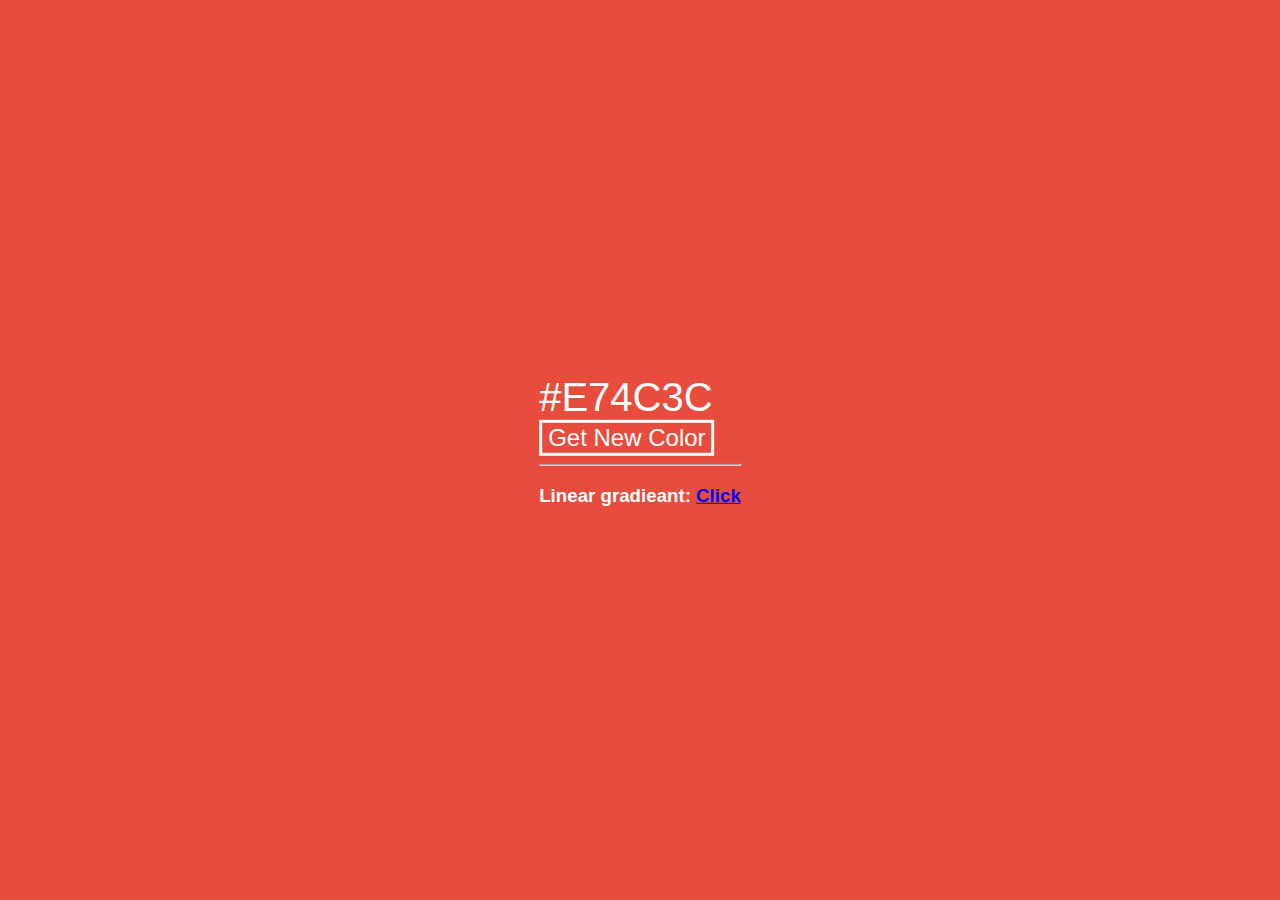
<file: Aman & Siddh's Color Flipper/Color flipper/index.html>
<!DOCTYPE html>
<html lang="en">
<head>
    <meta charset="UTF-8">
    <meta http-equiv="X-UA-Compatible" content="IE=edge">
    <meta name="viewport" content="width=device-width, initial-scale=1.0">
    <title>Random Color</title>
    <link rel="stylesheet" href="app2.css">
</head>
<body>
    <div class="color">
        <span id="hex">#e74c3c</span>
        <button onclick="getNewColor()">Get New Color</button>
        <hr>
        <p>
            <h3>
                Linear gradieant:
                <a href="index2.html">Click</a>
            </h3>
        </p>
    </div>
    <script>
        function getNewColor() {
            var symbols,color;
            symbols = '0123456789ABCDEF';

            color = '#'
            for(var i =0;i<6;i++){
            color = color + symbols[Math.floor(Math.random() * 16)];
            }
            document.body.style.background = color;
            document.getElementById("hex").innerHTML = color;
        }
    </script>
</body>
</html>
</file>
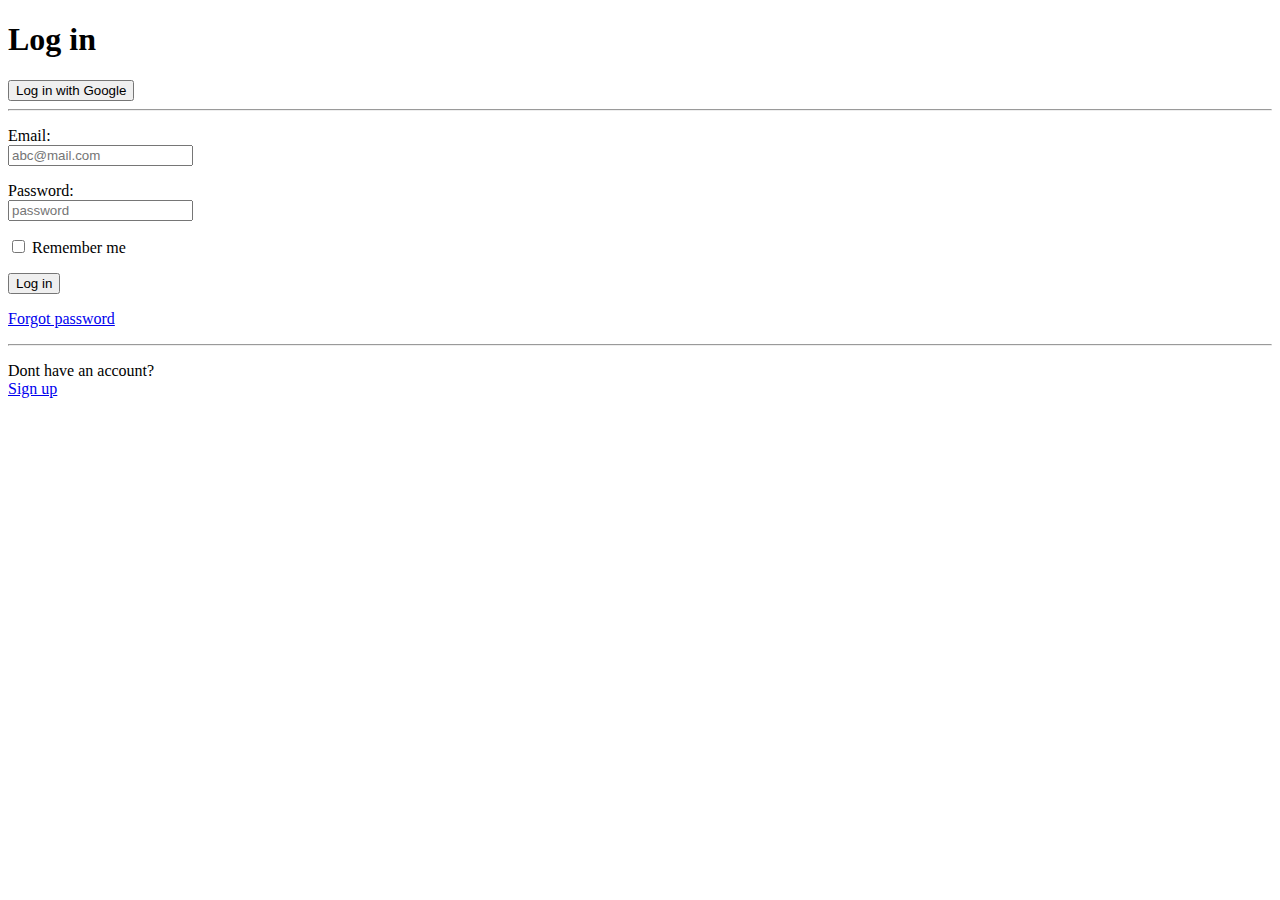
<file: Week 1/Login.html>
<!DOCTYPE html>
<html lang="en">
<head>
    <meta charset="UTF-8">
    <meta http-equiv="X-UA-Compatible" content="IE=edge">
    <meta name="viewport" content="width=device-width, initial-scale=1.0">
    <title>Log in</title>
</head>
<body>
    <h1>Log in</h1>
    <button type="button">Log in with Google</button>
    <hr>
    <form action="">
        <p>
            <label for="mail">Email:</label><br>
            <input type="email" id="mail" placeholder="abc@mail.com" required>
        </p>
        <p>
            <label for="pass">Password:</label><br>
            <input type="password" id="pass" placeholder="password" required>
        </p>
        <p>
            <input type="checkbox" id="cool">
            <label for="cool">Remember me</label>
        </p>
        <button type="submit">Log in</button>
        <p><a href="kkkk">Forgot password</a></p>
    </form>
    <hr>
    <p>
        Dont have an account?<br>
        <a href="Signin.html">Sign up</a>
    </p>
</body>
</html>
</file>
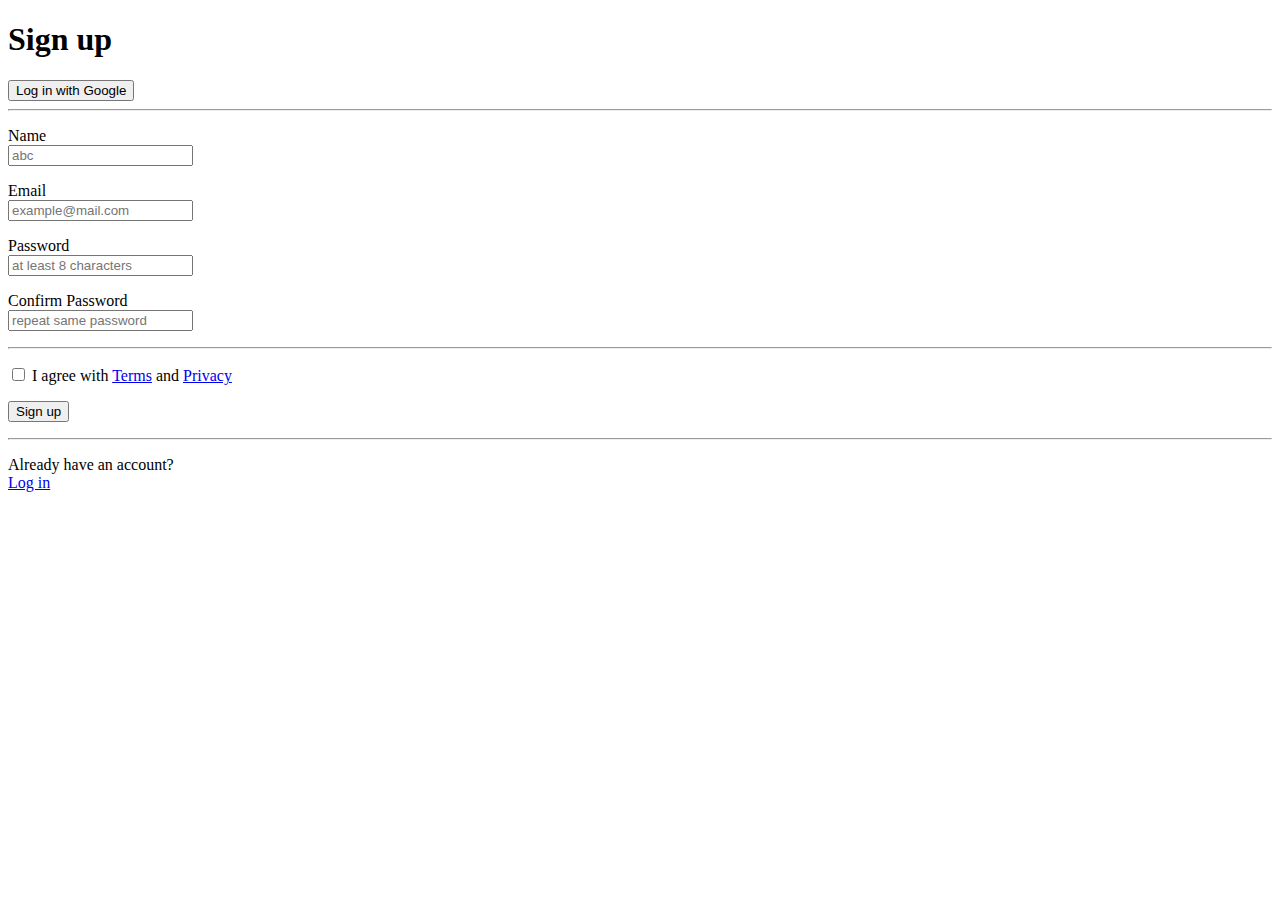
<file: Week 1/Signin.html>
<!DOCTYPE html>
<html lang="en">
<head>
    <meta charset="UTF-8">
    <meta http-equiv="X-UA-Compatible" content="IE=edge">
    <meta name="viewport" content="width=device-width, initial-scale=1.0">
    <title>Sign up</title>
</head>
<body>
    <h1>Sign up</h1>
    <button type="button">Log in with Google</button>
    <hr>
    <form action="">
        <p>
            <label for="nam">Name</label><br>
            <input type="text" placeholder="abc" required>
        </p>
        <p>
            <label for="mail">Email</label><br>
            <input type="email" placeholder="example@mail.com" required>
        </p>
        <p>
            <label for="pass">Password</label><br>
            <input type="password" id="pass" placeholder="at least 8 characters" required>
        </p>
        <p>
            <label for="pas">Confirm Password</label><br>
            <input type="password" id="pas" placeholder="repeat same password" required>
        </p>
        <hr>
        <p>
            <input type="checkbox" id="che" required>
            <label for="che">I agree with <a href="lol">Terms</a> and <a href="lmao">Privacy</a></label>
        </p>
        <p>
            <button type="submit">Sign up</button>
        </p>
    </form>
    <hr>
    <p>
        Already have an account?<br>
        <a href="Login.html">Log in</a>
    </p>
    
</body>
</html>
</file>
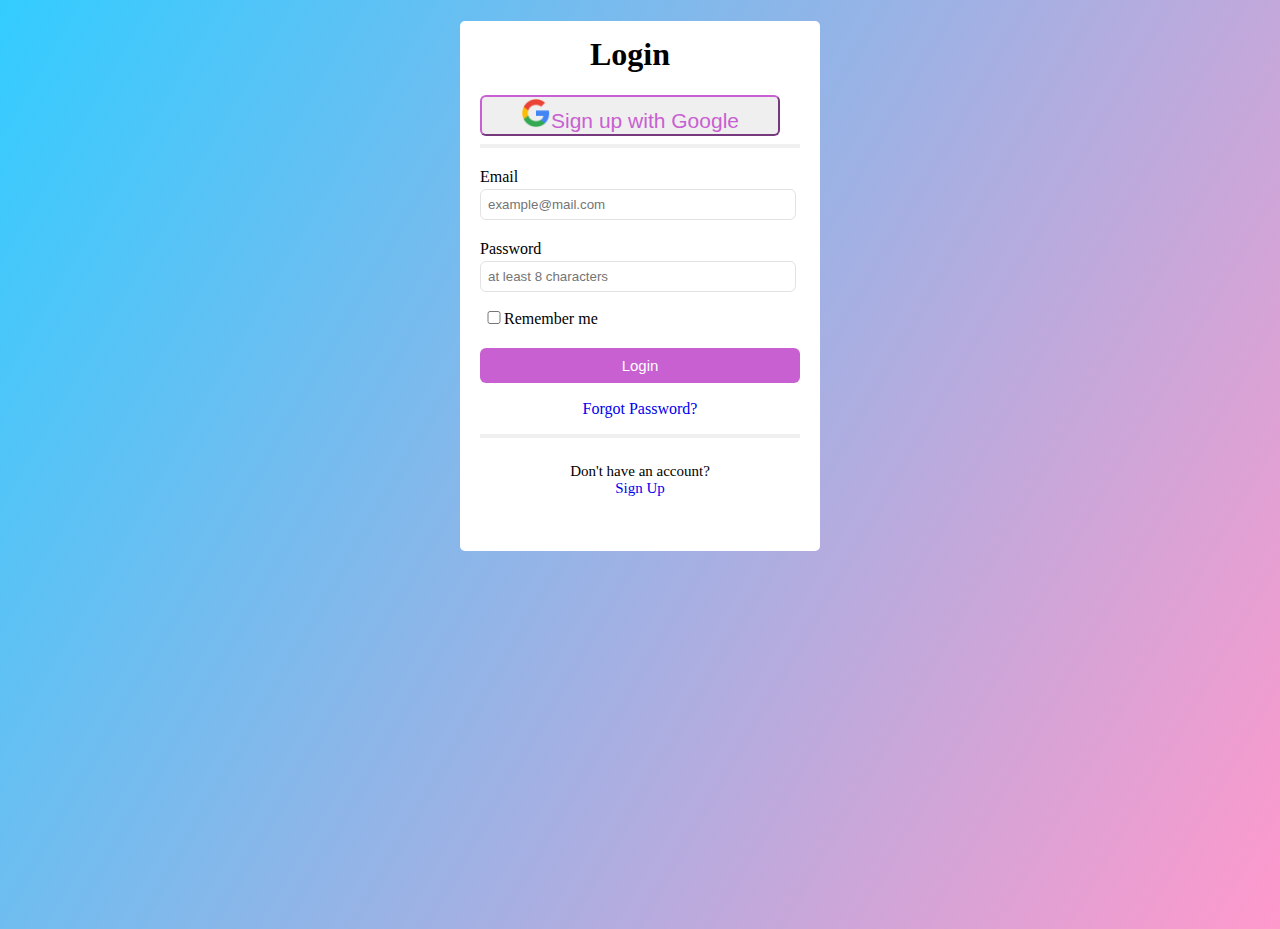
<file: Week 2/Login.html>
<!DOCTYPE html>
<html lang="en">
  <head>
    <meta charset="UTF-8" />
    <meta http-equiv="X-UA-Compatible" content="IE=edge" />
    <meta name="viewport" content="width=device-width, initial-scale=1.0" />
    <link rel="stylesheet" href="app.css" />
    <title>Login Page</title>
  </head>
  <body>
    <div class="signup-box">
    <h1>Login</h1>
    <button type="button" class="google-btn"> <img src="google-logo-png-suite-everything-you-need-know-about-google-newest-0.png" height ="30px" width="30px" />Sign up with Google</button>
    <hr></hr>
    <form>
    <label>Email</label>
    <input type="email" placeholder="example@mail.com" required>
    <label>Password</label>
    <input type="password" placeholder="at least 8 characters" required>
    <div class="abc-box">
    <input type="checkbox"></div> <span>Remember me</span>
    <button class="login-btn">Login</button>
    </form>
    <p class="forgot-pass"><a href="#" class="forgot-pass01">Forgot Password?</a></p>
    <hr></hr>
    <p class="bottom-signup">Don't have an account? <br> <a href="Signin.html" class="bottom-signup01">Sign Up</a> </p>
    </div>    
  </body>
</html>
</file>
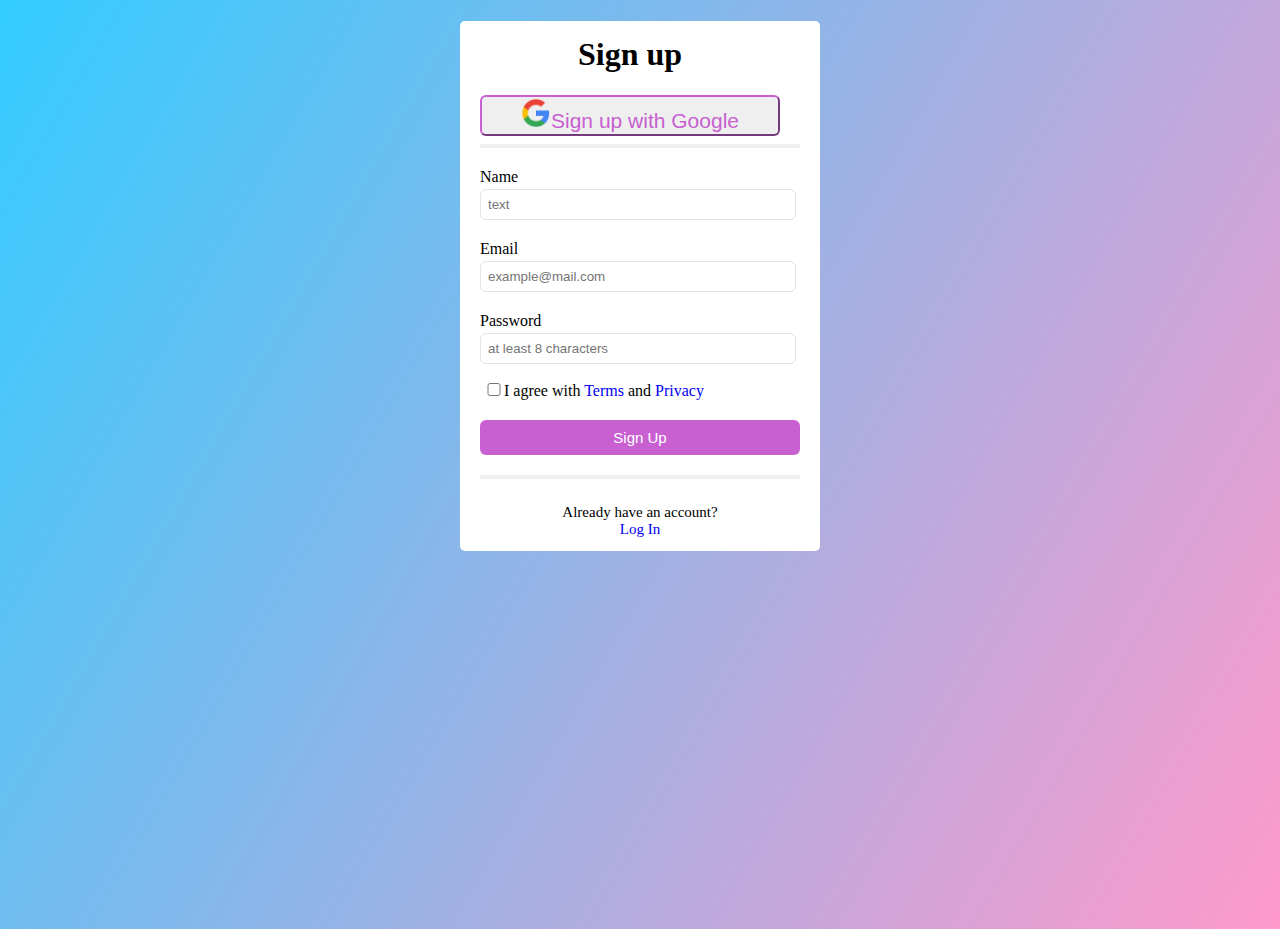
<file: Week 2/Signin.html>
<!DOCTYPE html>
<html lang="en">
  <head>
    <meta charset="UTF-8" />
    <meta http-equiv="X-UA-Compatible" content="IE=edge" />
    <meta name="viewport" content="width=device-width, initial-scale=1.0" />
    <link rel="stylesheet" href="app.css">
    <link rel="preconnect" href="https://fonts.googleapis.com">
<link rel="preconnect" href="https://fonts.gstatic.com" crossorigin>
    <title>Signup Page</title>
  </head>
  <body>
    <div class="signup-box">
    <h1>Sign up</h1>
    <button type="button" class="google-btn"> <img src="google-logo-png-suite-everything-you-need-know-about-google-newest-0.png" height ="30px" width="30px" />Sign up with Google</button>
    <hr></hr>
    <form>
    <label>Name</label>
    <input type="text" placeholder="text" required>
    <label>Email</label>
    <input type="email" placeholder="example@mail.com" required>
    <label>Password</label>
    <input type="password" placeholder="at least 8 characters" required>
    <div class="abc-box">
    <input type="checkbox" required></div><span> I agree with <a href="#" class="terms">Terms</a> and <a href="#" class="privacy">Privacy</a></input></span>
    <button class="signup-btn">Sign Up</button>
    </form>
    <hr></hr>
    <p class="bottom-login">Already have an account? <br> <a href="login.html" class="bottom-login01">Log In</a> </p>
    </div>    
  </body>
</html>
</file>
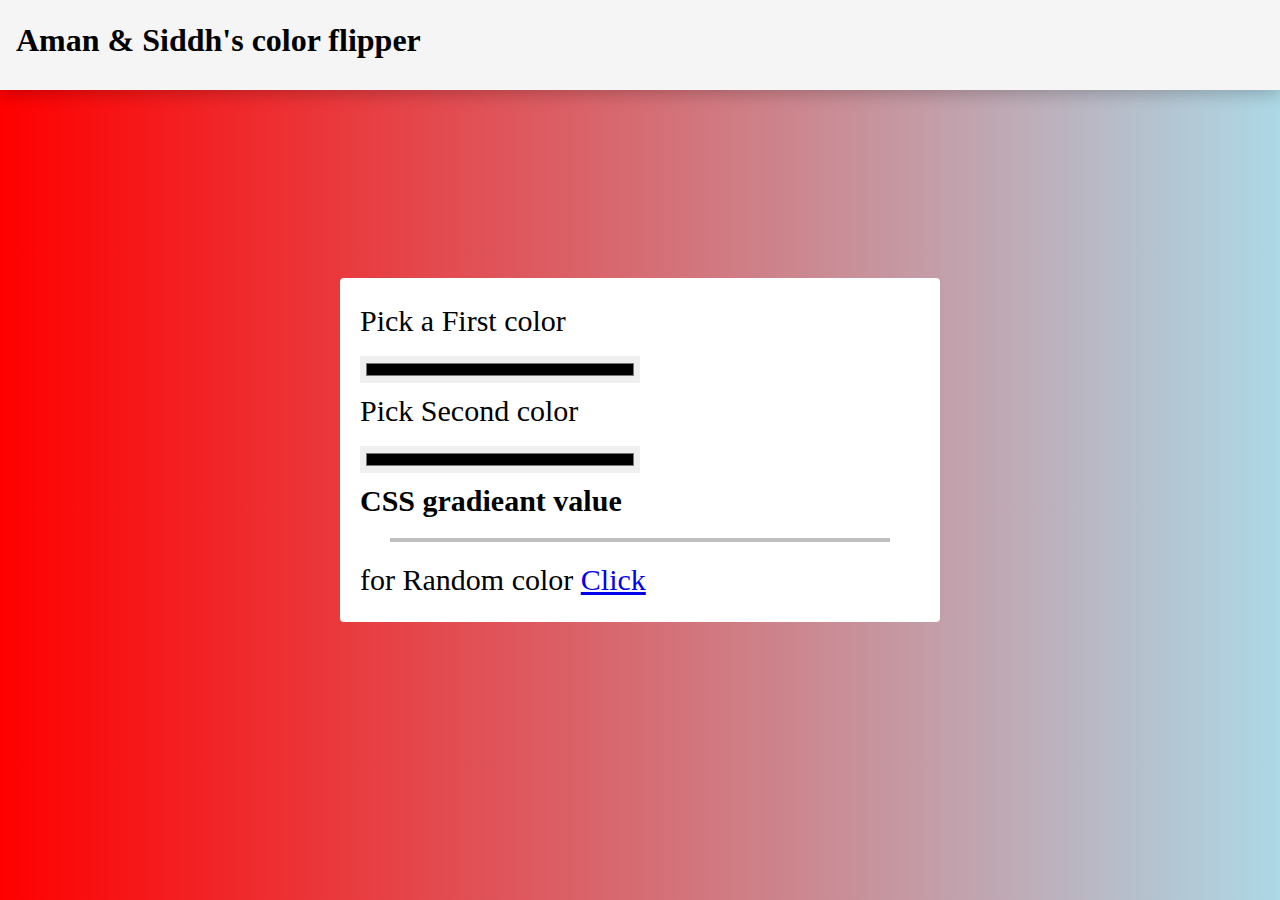
<file: Aman & Siddh's Color Flipper/linear-gradient/index2.html>
<!DOCTYPE html>
<html lang="en">
<head>
    <meta charset="UTF-8">
    <meta http-equiv="X-UA-Compatible" content="IE=edge">
    <meta name="viewport" content="width=device-width, initial-scale=1.0">
    <title>Color flipper</title>
    <link rel="stylesheet" href="app.css">
    <script defer src="lg.js"></script>
</head>
<body id="colorFlipper">
    <header>
        <h1 class="heading">Aman & Siddh's color flipper</h1>
    </header>
    <div class="lgbox">
        <p>
            <label for="firstColor">Pick a First color</label><br>
            <input type="color" id="firstColor"/>
        </p>
        <p>
            <label for="secondColor">Pick Second color</label><br>
            <input type="color" id="secondColor"/>
        </p>
        <p>
            <h4>CSS gradieant value</h4>
        </p>
        <p>
            <div id="gValues"></div>
        </p>
        <hr>
        for Random color
        <a href="index.html">Click</a>
    </div>
</body>
</html>
</file>
<file: Aman & Siddh's Color Flipper/Color flipper/app2.css>
body{
    margin: 0;
    padding: 0;
    background: #e74c3c;
    font-family: 'Trebuchet MS', sans-serif;
}
.color{
    position: absolute;
    top: 50%;
    left: 50%;
    transform: translate(-50%, -50%);
}
#hex{
    display: block;
    color: white;
    font-size: 40px;
    text-transform: uppercase;
}
.color button{
    background: none;
    outline: none;
    color: white;
    border: 3px solid white;
    cursor: pointer;
    font-size: 24px;
}
h3{
    color: white;
}
</file>
<file: Week 2/app.css>
body {
    background: linear-gradient(120deg,#33ccff, #ff99cc);
    font-family: Cambria, Cochin, Georgia, Times, 'Times New Roman', serif;
    height: 100vh;
    overflow: hidden;
  }
  .signup-box {
    width: 360px;
    height: 530px;
    margin: auto;
    background-color: white;
    border: 3px;
    border-radius: 5px;
    box-shadow: pink;
  }
  h1 {
    text-align: center;
    padding-top: 15px;
    margin-left: 20px;
    width: 300px;
  }
  .google-btn {
    text-align: center;
    width: 300px;
    margin-left: 20px;
    vertical-align: center;
    font-size: 21px;
    border-radius: 6px;
    border-color: #c860d1;
    color: #c860d1;
  }
  
  hr {
    width: 320px;
    border: rgb(235, 229, 229);
    padding: 0;
    height: 4px;
    background: #e2e2e2;
    opacity: 50%;
  }
  form {
    width: 300px;
    margin-left: 20px;
  }
  form label {
    display: flex;
    margin-top: 20px;
    margin-bottom: 03px;
    font-size: 16px;
  }
  form input {
    width: 100%;
    padding: 7px;
    border: 1px solid #e2e2e2;
    border-radius: 6px;
    outline: none;
  }
  .abc-box {
    display: inline-block;
  }
  
  input[type="password"] {
    margin-bottom: 16px;
  }
  
  .signup-btn {
    width: 320px;
    height: 35px;
    margin-top: 20px;
    border: none;
    background-color: #c860d1;
    color: white;
    font-family: "Lato", sans-serif;
    font-size: 15px;
    border-radius: 6px;
    margin-bottom: 12px;
  }
  .login-btn {
    width: 320px;
    height: 35px;
    margin-top: 20px;
    border: none;
    background-color: #c860d1;
    color: white;
    font-family: "Lato", sans-serif;
    font-size: 15px;
    border-radius: 6px;
    margin-bottom: 12px;
  }
  .bottom-login {
    text-align: center;
    padding-top: 10px;
    font-size: 15px;
    text-decoration: none;
  }
  .bottom-signup {
    text-align: center;
    padding-top: 10px;
    font-size: 15px;
    text-decoration: none;
  }
  .forgot-pass {
    text-align: center;
    margin-top: 05px;
    text-decoration: none;
    font-weight: 450;
    color: #1865f2;
  }
  .bottom-login01 {
    text-decoration: none;
  }
  .bottom-signup01 {
    text-decoration: none;
  }
  .forgot-pass01 {
    text-decoration: none;
  }
  .terms {
    text-decoration: none;
  }
  .privacy {
    text-decoration: none;
  }
.google-btn:active{
    background-color: #33ccff;
}
.login-btn:active{
    background-color: #33ccff;
}
.signup-btn:active{
    background-color: #33ccff;
}
</file>
<file: Aman & Siddh's Color Flipper/linear-gradient/app.css>
/* Box sizing rules */
*,
*::before,
*::after {
  box-sizing: border-box;
  scroll-behavior: smooth;
}

/* Remove default margin */
body,
h1,
h2,
h3,
h4,
p,
figure,
blockquote,
dl,
dd {
  margin: 0;
}

/* Remove list styles on ul, ol elements with a list role, which suggests default styling will be removed */
ul[role='list'],
ol[role='list'] {
  list-style: none;
}

/* Set core root defaults */
html:focus-within {
  scroll-behavior: smooth;
}

/* Set core body defaults */
body {
  min-height: 100vh;
  text-rendering: optimizeSpeed;
  line-height: 1.5;
}

/* A elements that don't have a class get default styles */
a:not([class]) {
  text-decoration-skip-ink: auto;
}

/* Make images easier to work with */
img,
picture {
  max-width: 100%;
  display: block;
}

/* Inherit fonts for inputs and buttons */
input,
button,
textarea,
select {
  font: inherit;
}

/* Remove all animations, transitions and smooth scroll for people that prefer not to see them */
@media (prefers-reduced-motion: reduce) {
  html:focus-within {
   scroll-behavior: auto;
  }
  
  *,
  *::before,
  *::after {
    animation-duration: 0.01ms !important;
    animation-iteration-count: 1 !important;
    transition-duration: 0.01ms !important;
    scroll-behavior: auto !important;
  }
}

body{
    background: linear-gradient(to right, red, lightblue);
}
header{
    width: 100%;
    min-height: 10vh;
    background-color: whitesmoke;
    padding: 1rem;
    box-shadow: 0 5px 15px rgba(0, 0, 0, 0.2);
}
.lgbox{
    position: absolute;
    top: 50%;
    left: 50%;
    transform: translate(-50%, -50%);
    width: 600px;
    padding: 20px;
    background-color: white;
    border-radius: 4px;
    font-size: 30px;
}
hr{
    width: 500px;
    border: gray;
    padding: 0;
    height: 4px;
    background: gray;
    opacity: 50%;
}
input{
    width: 50%;
    border: 2px solid #f0f0f0;
}
</file>
